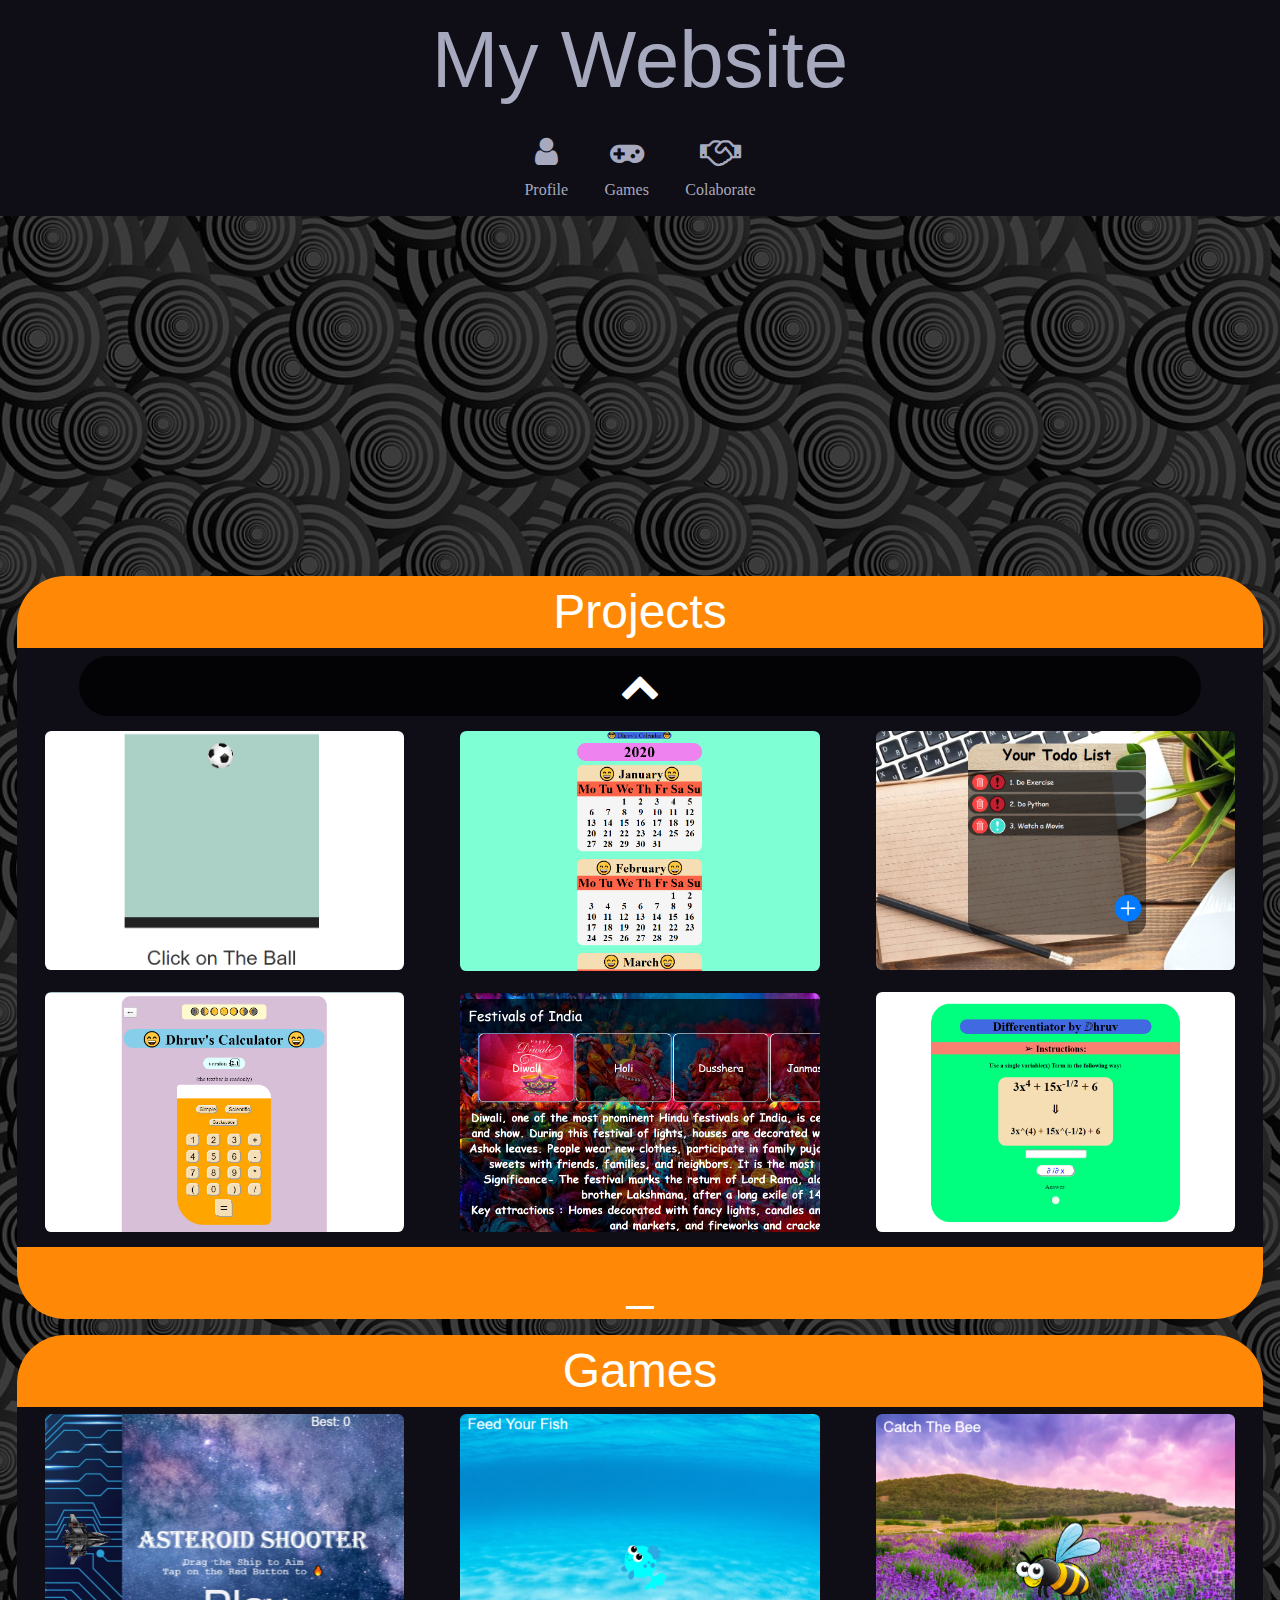
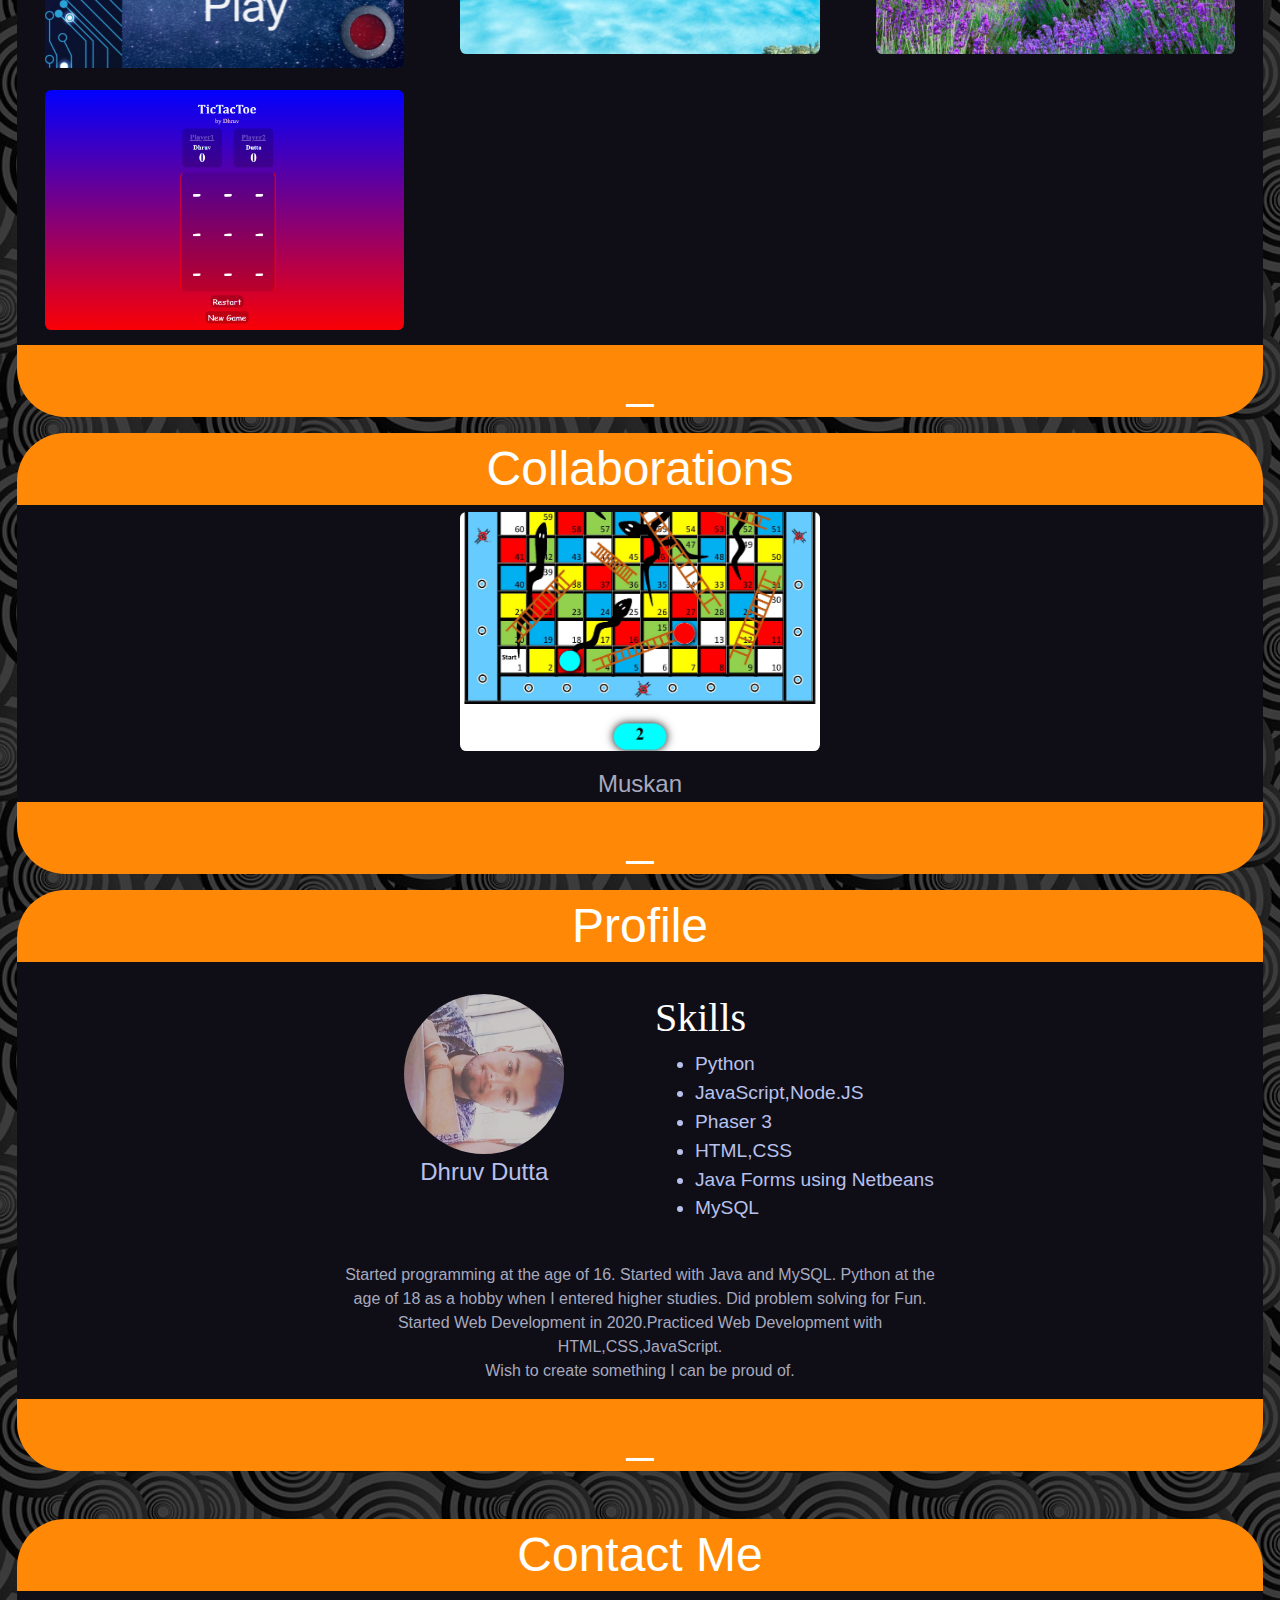
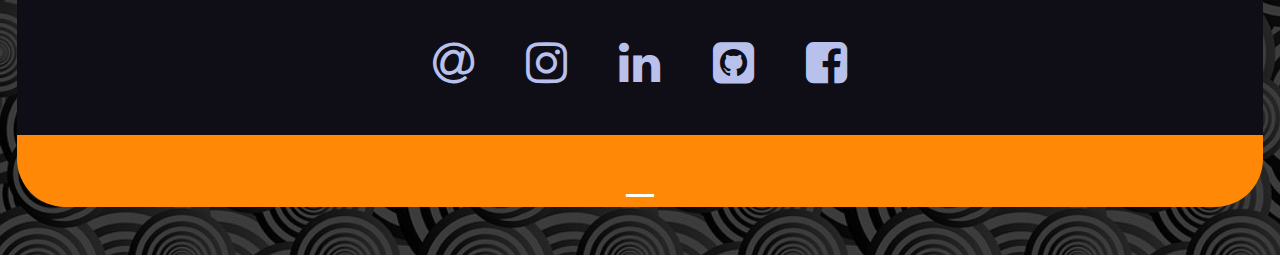
<file: index.html>
<!DOCTYPE html>
<html lang="en">
<head>
    <meta charset="UTF-8">
    <meta name="viewport" content="width=device-width, initial-scale=1.0">
    <title>Dhruv</title>
    <!-- Global site tag (gtag.js) - Google Analytics -->
<script async src="https://www.googletagmanager.com/gtag/js?id=UA-168901453-3"></script>
<script>
  window.dataLayer = window.dataLayer || [];
  function gtag(){dataLayer.push(arguments);}
  gtag('js', new Date());

  gtag('config', 'UA-168901453-3');
</script>

    <link rel="stylesheet" href="css/style.css">
    <link rel="stylesheet" href="https://stackpath.bootstrapcdn.com/bootstrap/4.4.1/css/bootstrap.min.css" integrity="sha384-Vkoo8x4CGsO3+Hhxv8T/Q5PaXtkKtu6ug5TOeNV6gBiFeWPGFN9MuhOf23Q9Ifjh" crossorigin="anonymous">
    <link rel="stylesheet" href="https://cdnjs.cloudflare.com/ajax/libs/font-awesome/4.7.0/css/font-awesome.min.css">
</head>
<body>
    
    <div class="menubar">
        <div class="my">My Website</div>
        <div class="icons">
            <a href="#profile">
                <i class="fa fa-user"><span><br>Profile</span></i>
            </a>
            <a href="#games">
                <i class="fa fa-gamepad"><span><br>Games</span></i>
            </a>
            <a href="mailto:dhrvdutta@gmail.com">
                <i class="fa fa-handshake-o"><span><br>Colaborate</span></i>
            </a>
        </div>
    </div>
    <div class="main">
        
        <div class="row">
            <div class="col-sm-12 p-head">  
                <div id="projects">
                    Projects
                </div>
            </div>
        </div>
        <div class="row sec">
            <a href="#projects" id="arr"><i class="fa fa-chevron-up" ></i></a>
        </div>
        <div class="row sec">
            <div class="col-sm-4">
                
                <a href="https://dhruvdutta.github.io/theBall/" class="btn">
                    <img src="css/img/ball.png" class="box"  alt="">
                </a>
                <a href="pages/Calc.html" class="btn">
                    <img src="css/img/calc.png" alt="" class="box" onclick="">
                </a>
            </div>
            <div class="col-sm-4">
                <a href="pages/Calender.html" class="btn">
                    <img src="css/img/calen.png" class="box" onclick="" alt="">
                </a>
                <a href="pages/index.html" class="btn">
                    <img src="css/img/fes.png" alt="" class="box" onclick="">
                </a>
            </div>
            <div class="col-sm-4">
                <a href="https://dhruvdutta.github.io/TodoList/" class="btn">
                    <img src="css/img/todo.png" class="box"  alt="">
                </a>
                <a href="pages/Diff.html" class="btn">
                    <img src="css/img/diff.png" class="box" onclick="" alt="">
                </a>
            </div>
        </div>
    
        <div class="row">    
            <div class="end col-sm-12">
                _
            </div>
        </div>
    </div>


    <div class="main">
        <div class="row">
            <div class="col-sm-12 p-head">  
                <div id="games">
                    Games
                </div>
            </div>
        </div>
        <div class="row sec">
            <div class="col-sm-4">
                <a href="https://dhruvdutta.github.io/asteroidshooter/" id="asteroidshooter" class="btn">
                    <img src="css/img/asteroid.png" class="box"  alt="">
                </a>
            </div>
            <div class="col-sm-4">
                <a href="https://dhruvdutta.github.io/yourfish/" class="btn">
                    <img src="css/img/fish.png" class="box"  alt="">
                </a>
            </div>
            <div class="col-sm-4">
                <a href="https://dhruvdutta.github.io/Catch-The-Bee/" class="btn">
                    <img src="css/img/bee.png" class="box"  alt="">
                </a>
            </div>
            <div class="col-sm-4">
                
                <a href="https://dhruvdutta.github.io/TicTacToe/" class="btn">
                    <img src="css/img/tictactoe.png" class="box"  alt="">
                </a>
            </div>
        </div>
        <div class="row">    
            <div class="end col-sm-12">
                _
            </div>
        </div>
    </div>





    <div class="main">
        <div class="row">
            <div class="col-sm-12 p-head">  
                <div id="">
                    Collaborations
                </div>
            </div>
        </div>
        <div class="row sec">
            <div class="col-sm-4 offset-sm-4">
                <a href="https://dhruvdutta.github.io/Snake-Ladders/" class="btn">
                    <img src="css/img/sl.png" class="box"  alt="">
                </a>
                <a href="http://github.com/Muskan2000/">
                    <span style="color: #a7a9be; font-size: 1.5em;">Muskan</span>
                </a>
            </div>
        </div>
        <div class="row">    
            <div class="end col-sm-12">
                _
            </div>
        </div>
    </div>
    <div class="main">
    <div class="row">    
        <div class="p-head col-sm-12" id="profile">
            Profile
        </div>
    </div>

    <div class="row sec">
        <div class="col-sm-3">

        </div>
        <div class="col-sm-3">
            <img src="css/img/me.jpg" class="pic" alt="">
        <br>
        <span id="name">Dhruv Dutta</span>
            
        </div>
        <div class="col-sm-4 about">
            <h1 style="font-family: cursive;">Skills</h1>
            <ul class="skills">
                <li>Python</li>
                <li>JavaScript,Node.JS</li>
                <li>Phaser 3</li>
                <li>HTML,CSS</li>
                <li>Java Forms using Netbeans</li>
                <li>MySQL</li>
            </ul>
            
        </div>
        <div class="col-sm-2">
            
        </div>
    </div>
    <div class="row sec">
        <div class="col-sm-3 c1">
        </div>
        <div class="col-sm-6 c2" >
            <p class="lines"> Started programming at the age of 16. Started with Java and MySQL. Python at the age of 18 as a hobby when I entered higher studies. Did problem solving for Fun.<br>Started Web Development in 2020.Practiced Web Development with HTML,CSS,JavaScript.<br>Wish to create something I can be proud of.</p>
        </div>
        <div class="col-sm-3 c3">
            
        </div>
    </div>
    
    <div class="row">    
        <div class="end col-sm-12">
            _
        </div>
    </div>
    <div class="row">
        <div class="col-sm-12 p-head">  
            <div id="contact">
                Contact Me
            </div>
        </div>
    </div>
    <div class="row sec">
        <div class="col-sm-1">

        </div>
        <div class="col-sm-10 contact">
            <a href="mailto:dhrvdutta@gmail.com" target="_blank">
                <i class="fa fa-at"></i>
            </a>
            <a href="https://www.instagram.com/_dhruv_dutta_/" target="_blank">
                <i class="fa fa-instagram"></i>
            </a>
            <a href="https://www.linkedin.com/in/dhruv-dutta-153541168/" target="_blank">
                <i class="fa fa-linkedin"></i>
            </a>
            <a href="https://github.com/DhruvDutta" target="_blank">
                <i class="fa fa-github-square"></i>
            </a>
            <a href="https://www.facebook.com/dhruv.dutta.54/" target="_blank">
                <i class="fa fa-facebook-square"></i>
            </a>
        </div>
        <div class="col-sm-1">

        </div>
    </div>
    <div class="row">    
        <div class="end col-sm-12">
            _
        </div>
    </div>
        
</div>

</body>
</html>
</file>
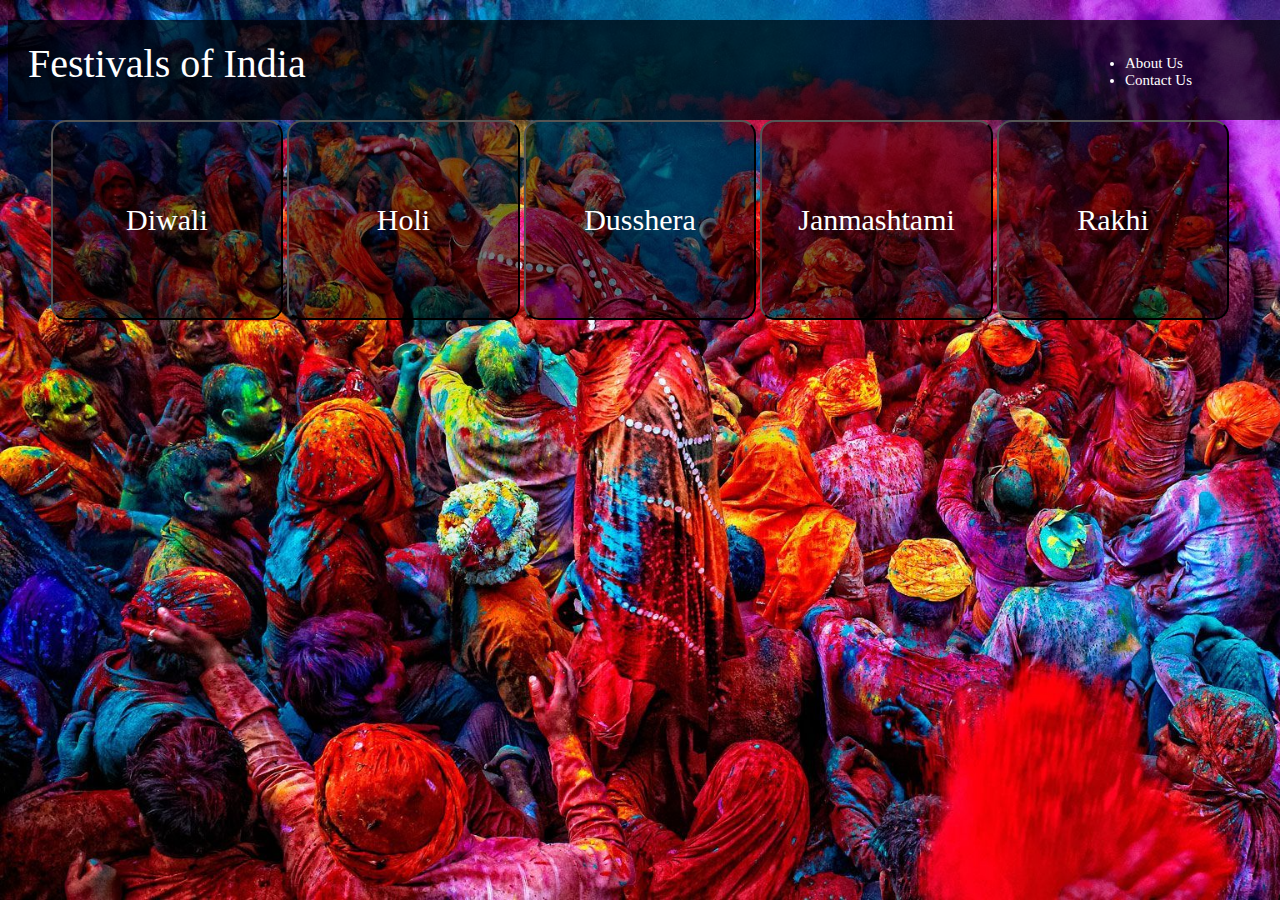
<file: pages/index.html>
<html>
<head>
<style>
.heading{
position:relative;
color:white;
background:rgba(0,0,0,0.7);
padding:20px;
height:60px;
width:100%;
float:left;
font-size:40px;
font-family:cursive;

}
.list{
padding-right:100px;
float:right;
font-family:cursive;
font-size:15px;

}
.fests{
margin:20px;
}
.fests button{
width:19%;
height:200px;
background:rgba(0,0,0,0.5);
color:white;
border-radius:15px;
font-family:cursive;
font-size:30px;

}
.diwali:hover{
background-image:Url(diw.jpg);
background-size:cover;
color:white;

}

.holi:hover{
background-image:Url(holi.jpg);
background-size:cover;
color:white;

}
.dush:hover{
color:white;
background-image:Url(dush.png);
background-size:cover;
}
.janm:hover{

background-image:Url(janm.jpg);
background-size:cover;
color:white;


}

.rakhi:hover{
background-image:Url(rakhi.jpg);
background-size:cover;
color:white;

}
</style>
<script>
const show = function show(f){
if(f==="di"){
document.getElementById("sho").innerHTML = "<h1 style='color:white; font-family:cursive;fontsize:15px;'> Diwali, one of the most prominent Hindu festivals of India, is celebrated with a lot of pomp and show. During this festival of lights, houses are decorated with clay lamps, candles, and Ashok leaves. People wear new clothes, participate in family puja, burst crackers, and share sweets with friends, families, and neighbors. It is the most popular festival in India.<br>Significance- The festival marks the return of Lord Rama, along with his wife Sita and brother Lakshmana, after a long exile of 14 years.<br>Key attractions : Homes decorated with fancy lights, candles and clay lamps, bustling shops and markets, and fireworks and crackers<br>When: The darkest new moon night of Kartik month of the Hindu lunisolar calendar, which corresponds to mid-October – mid-November as per the Gregorian Calendar<br>Where: All over the countryDiwali- 2020 14th November (Saturday)</h1>";
}
else if(f==="ho"){
document.getElementById("sho").innerHTML = "<h1 style='color:white; font-family:cursive;fontsize:15px;'>Also known as the festival of colors, holi is one of the famous festivals of India, celebrated with a lot of fervor across the country. On the eve of Holi, people make huge Holika bonfires and sing and dance around it. On the day of Holi, the famous festival of Indian states, people gather in open areas and apply dry and wet colors of multiple hues to each other, with some carrying water guns and colored water-filled balloons. It tops the charts of 10 famous festivals in India as it is celebrated all across the world with happiness.<br>Significance: It signifies the victory of good (Prince Prahlad) over evil (Holika) and the arrival of spring.<br>Key attractions: Holika bonfire, playing with colors, and bhang thandai<br>When: Full moon (Purnima) of the Phalgun month of the Hindu lunisolar calendar, which corresponds to the month of March of the Gregorian calendar<br>Where: Almost all over the country; most vibrant celebrations can be seen in North Indian statesHoli 2020: 10th March (Tuesday)</h1>";
}
else if(f==="du"){
document.getElementById("sho").innerHTML = "<h1 style='color:white; font-family:cursive;fontsize:15px;'> Dussehra, also referred to as Vijayadashami, is also among the most famous festivals of India in Hindu religion. It is celebrated in different forms of countrywide. Ramlila (enactment of scenes from Ramayana) is held everywhere for 10 days. It’s culminated with “Ravan Dahan” – the burning of huge effigies of Ravana, Meghnath, and Kumbhkaran which is a real spectacle to see. While in Mysore, a colorful procession is taken out, in Kullu it is celebrated for 10 days welcoming their mountain deities in the valley. The Mysore Palace is lit like a bride and the atmosphere is filed with the music of drums. It is a spectacle to not miss on your trip to the city of royals. It is one of the most religious festivals of India.<br> Significance: It celebrates the death of the demon king Ravana at the hands of Lord Rama.<br>Key attractions: Hustle bustle of the decorated markets, Ram-Leela acts, and the big event of the burning of effigies of Ravana, Meghnath, and Kumbhkaran<br>When: 10th day of the month of Ashwin according to the Hindu lunisolar calendar, which corresponds to September or October of the Gregorian calendarWhere: Pan IndiaDussehra 2020: 25th October (Sunday)";
}
else if(f==="ja"){
document.getElementById("sho").innerHTML = "<h1 style='color:white; font-family:cursive;fontsize:15px;'>Janmashtami is again a beautiful one among the most important religious festivals of India. Janmashtami celebrations in Mathura and Vrindavan are very popular. People fast throughout the day and break it with a special meal after dusk which makes it one of the important in the list of festivals of India. Visiting temples, praying, dancing, and singing bhajans (hymns) at midnight is a part of the celebrations of the birth of Lord Krishna. Often, small children dress up like Lord Krishna on this day. Images and picturization of Krishna’s life story are depicted in the “jhankis” in temples. It is one of the popular festivals of India.<br> Significance: It is the annual celebration of the birthday of Lord Krishna.<br>Key attractions: The Janmashtami puja and festivities in the temples and the jhaankis of Lord Krishna<br>When: The 8th day (Ashtami) of the Krishna Paksha (dark fortnight) of the month of Bhadrapada according to the Hindu lunisolar calendar, which corresponds to August or September of the Gregorian calendar<br>Where: Celebrated by the Hindu community all over, but the festivities at Mathura and Vrindavan are very popularJanmashtami 2020: 12th August (Wednesday)";
}
else if(f==="ra"){
document.getElementById("sho").innerHTML = "<h1 style='color:white; font-family:cursive;fontsize:15px;'>One of the famous festivals in the list of festivals of India, Rakhi is celebrated among Hindu. Signifying the brother-sister bonding, during Rakhi, the sister performs Aarti (prayer), applies tilak, and ties rakhi (a sacred thread) on the brother’s wrist wishing his well being. The brother, in return, vows to protect the sister. Another festival which has a strong similarity to Rakhi is Bhai Dooj which comes just after Diwali.<br>Significance: It symbolizes the strong bonding of a brother and sister.<br>Key attractions: The ritual of Rakhi and the brightly decked up markets showcasing a colourful variety of rakhis and sweets<br>When: The full moon day of Shravana month of the Hindu lunisolar calendar, which corresponds to August of the Gregorian calendar<br>Where: Particularly in North, Central and West IndiaRaksha Bandhan 2020: 3rd August (Monday)";
}}
</script>

</head>
<body background="123.jpg" style="background-size:cover">
<div class="heading">Festivals of India<div class="list">
<ul>
<li>About Us</li>
<li>Contact Us</li>
</ul>
</div>
</div>

<center>
<div class="fests">
<button class="fest diwali" onclick="show('di')">Diwali</button>
<button class="fest holi" id="ho"onclick="show('ho')">Holi</button>
<button class="fest dush" id="du"onclick="show('du')">Dusshera</button>
<button class="fest janm" id="ja"onclick="show('ja')">Janmashtami</button>
<button class="fest rakhi" id="ra"onclick="show('ra')">Rakhi</button>

</div>
<div style="background:rgba(0,0,0,0.5);"id="sho">
</div>
</body>
</html>
</file>
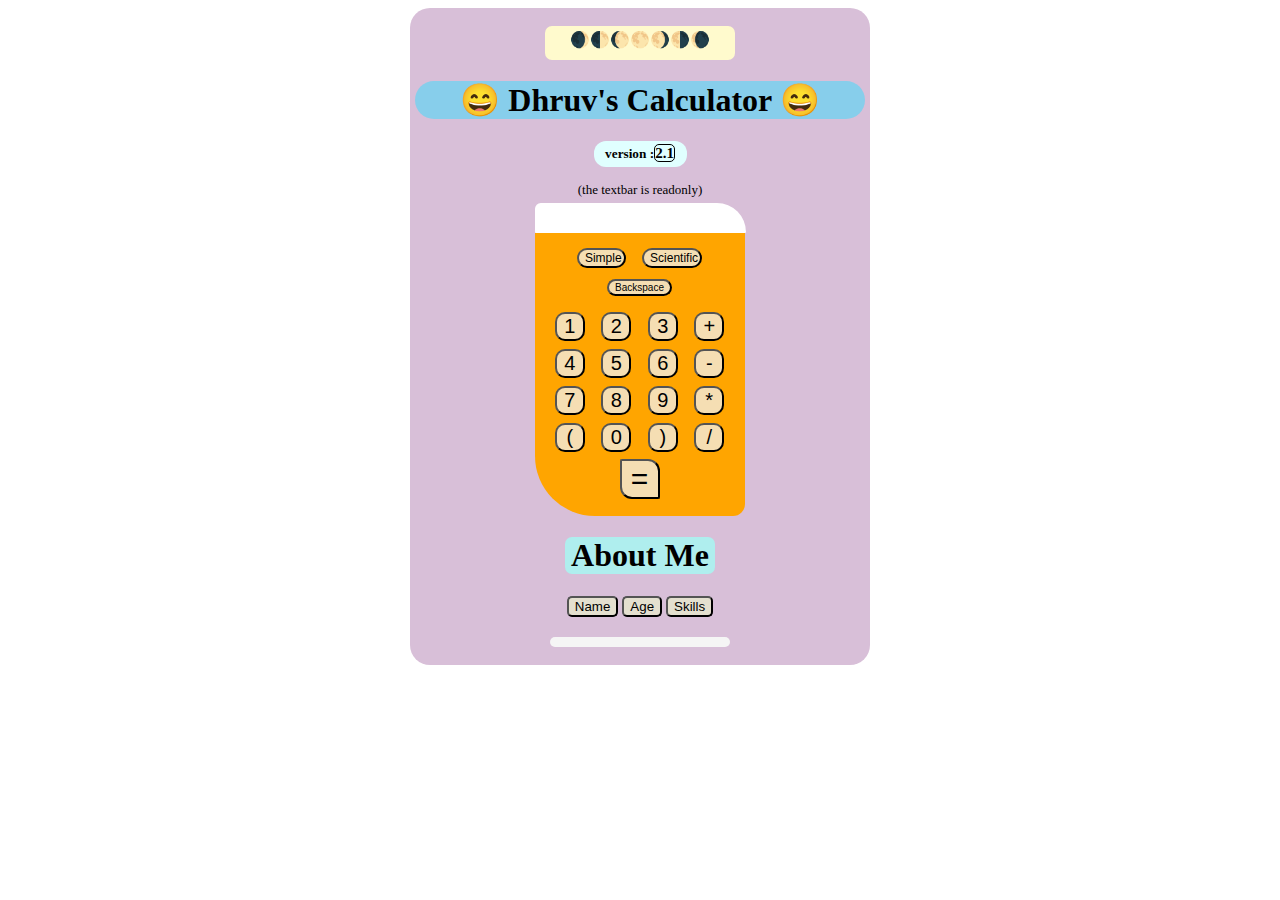
<file: pages/Calc.html>
<html>
<head>
	<meta name="viewport" content="width=device-width, initial-scale=1.0">
	
	<style>
	.heading{
		background-color:skyblue;
		width: 450px;
		border-radius: 25px;
		margin-bottom: 2px;
		/*position: fixed;
		top:70px;
		height: 90px;
*/
	}
	.moons{
		background-color: lemonchiffon;
		width: 190px;
		height: 30px;
		border-radius: 7px;
		padding-top: 4px;
	}
	.version{
		background-color: lightcyan;
		border-radius: 12px;
		width: 85px;
        height: 18px;
        padding: 4px;
		margin-top: 10px;
		margin-bottom: 15px;
	}
	.readonly{
		background-color: mistyrose,rgba(red, green, blue, 0.8);
		border-radius: 12px;
		width: 150px;
        margin-bottom: 0px;	
	}
	.txtbar{
        margin-top: 5px;
		border-radius: 12px 60px 2px 2px ;
		margin-bottom: 0px;
		width: 211px;
        height: 30px;
        font-size: 20px;
        border: 0px;
        padding-left: 10px;
        padding-right: 20px;
	}
	.buttons{
		width: 180px;
        border-top: 0px;
		border-radius: 0px 0px 12px 60px;
		padding: 15px;
		font-size: 30px;
		padding-top: 2px;
        background-color: orange;
	}
	.buttons input{
		transition: all 0.5s;
		background-color: wheat;
		border-radius: 10px;
		margin: 5px 5px 2px 4px;
        font-size: 20px;
    }
	input:hover{
		background-color:cadetblue;
		color: wheat;
	}
	#equals{
		font-size: 30;
        border-radius: 2px 12px;
        color: black;
        width:40px;
	}
	.about{
		background-color: paleturquoise;
		width: 150px;
		border-radius: 7px;
	}
	.details input{
		border-radius: 5px;
		background-color: rgb(228, 224, 207);
	}
	footer{
		background-color: whitesmoke;
		width: 180px;
		margin-top: 20px;
		border-radius: 5px;
		padding-bottom: 10px;
		font-family: cursive;
		color: black;
	}
	#clear{
		margin-bottom: 10px;
	}
	.body{
        background-color:thistle;
		padding-top: 18px;
		padding-bottom: 18px;
		border-radius: 20px;
		width: 460px;
		align-self: center;
        align-items: center;
		align-self: auto;
		margin: auto;
	}
	span{
		border: 1px solid;
		border-radius: 5px;
	}
	.toggle input{
		margin-top: 2px;
		font-size: 12px;
		border-radius: 10px;
        color: black;
        padding-right: 2px;
	}
	.toggle{
		margin-top: 0px;
		padding-bottom: 4px;
        padding-top: 0px;
        border-radius:0px 0px 15px 15px;
        width: 150px;
	}
	.operators input{
		background-color: aquamarine;
		width: auto;
        font-size: 10px;
	}
	.operators input:active{
		background-color: red;
	}
	.ver{
		font-size: 15px;
	}
	.instr{
		font-size: 9px;
	}
	#clear{
		font-size: 10px;
	}
	.num input{
        border-radius:10px;
        width: 30px;
    }
    .num{
        margin-top: 0px;
    }
    .sci input{
        font-size: 9px;
    }
	#back{
		margin-left: 5px;
		margin-top: 7px;
		float: left;
		
	}
	</style>
</head>
<body>
	<center class="body">
		

<script>
	A="";
	function calc(num){
		A+=num;
		document.forms[0].txt.value = A;
	}
	function ans(){
		document.forms[0].txt.value = A +"="+eval(A);
		A="";
	}
	dhruv = {name:"Dhruv Dutta",age:"18",skills:"Python\nJavaScript\nHtml\nMySQL\nCSS",ini:initials};
	function initials(){
	 return "D D";
	}
	var moon=["&#127762"]
	for(i=127763;i<=127768;i++){
		moon.push("&#"+i);
	}
	var string2= moon.join("");
	document.write("<div class='moons'>"+string2+"</div>")
	function scicalc(){
		document.getElementById("operators").innerHTML ="<div class='instr' >(first enter the number then click the operation)</div><input class ='sci' type='button' value='&#8730' onclick='scalc(\"sqrt\")'><input class ='sci' type='button' value='Sin()' onclick='scalc(\"sin\")'><input class ='sci' type='button' value='Cos()' onclick='scalc(\"cos\")'><input class ='sci' type='button' value='Tan()' onclick='scalc(\"tan\")'>";
		A="";
		document.forms[0].txt.value ="";
	}
	function simcalc(){
		document.getElementById("operators").innerHTML= "";
		A="";
		document.forms[0].txt.value = "";
	}
	var Op ;
	function scalc(Op){
		switch(Op){
			case 'sqrt':
				document.forms[0].txt.value = "sqrt of "+A+"="+Math.sqrt(A);
				A="";
				break;
				case 'sin':
				document.forms[0].txt.value = "sin("+A+") = "+Math.sin(A);
				A="";
				break;
				case 'cos':
				document.forms[0].txt.value = "cos("+A+") = "+Math.cos(A);
				A="";
				break;
				case 'tan':
				document.forms[0].txt.value = "tan("+A+") = "+Math.tan(A);
				A="";
				break;	
		}
	}
</script>
<form>
	
    <div class="heading">
	    <h1>&#128516 Dhruv's Calculator &#128516</h1>
    </div>
    <h5 class="version">version :<span class="ver">2.1</span>
    </h5>
    <font size=2>
        <div class="readonly">(the textbar is readonly)</div>
    </font>
    <input class="txtbar" type="text" name ="txt" value="" readonly><br>
    <div class="buttons">
        <div class="toggle"><input type="button" value="Simple" onclick="simcalc()">
            <input type="button" value="Scientific" onclick="scicalc()">
        </div>
        <input type="button" value="Backspace" id="clear" onclick="A=A.slice(0,-1);document.forms[0].txt.value=A;"><br>
        <div class="num">
            <input type="button" value="1" onClick="calc('1')">
            <input type="button" value="2" onClick="calc('2')">
			<input type="button" value="3" onclick="calc('3')">            
			<input type="button" class="operators" value="+" onclick="calc('+')">
            <br>
            <input type="button" value="4" onclick="calc('4')">
            <input type="button" value="5" onclick="calc('5')">
			<input type="button" value="6" onclick="calc('6')">            
			<input type="button" class="operators" value="-" onclick="calc('-')">
            <br>
            <input type="button" value="7" onclick="calc('7')">
            <input type="button" value="8" onclick="calc('8')">
			<input type="button" value="9" onclick="calc('9')">            
			<input type="button" class="operators" value="*" onclick="calc('*')">
            <br>
            <input type="button" value="(" onclick="calc('(')">
            <input type="button" value="0" onclick="calc('0')">
			<input type="button" value=")" onclick="calc(')')">            
			<input type="button" class="operators" value="/" onclick="calc('/')">
        </div>
        <div class="operators" id="operators">
        </div>
        <input type="button"  id ="equals" value="=" onclick="ans()">
        </div>
</form>
<section>
<h1 class="about">About Me</h1>
<div class="details">
    <input type ="button" value="Name" onclick="alert(dhruv.name);">
    <input type ="button" value="Age" onclick="alert(dhruv.age);">
    <input type ="button" value="Skills" onclick="alert(dhruv.skills);">
</div>
</section>
<footer class="footer"><!--
	versions:<br>
	<span>2.1 -> 2nd Feb 2020 </span>(Eval added)<br><br>
	<span>2.0 -> 1st Feb 2020 </span><br>(scientific + multiop)<br><br>
	<span>1.3 -> 31st Jan 2020 </span><br>(CSS)<br><br>
	<span>1.2 -> 13th Jan 2020 </span>(textbar)<br><br>
	<span>1.1 -> 28th Dec 2019 </span>(release)<br><br>
<h3>Contact Me:</h3>-->
</footer>
</center>
</body>
</file>
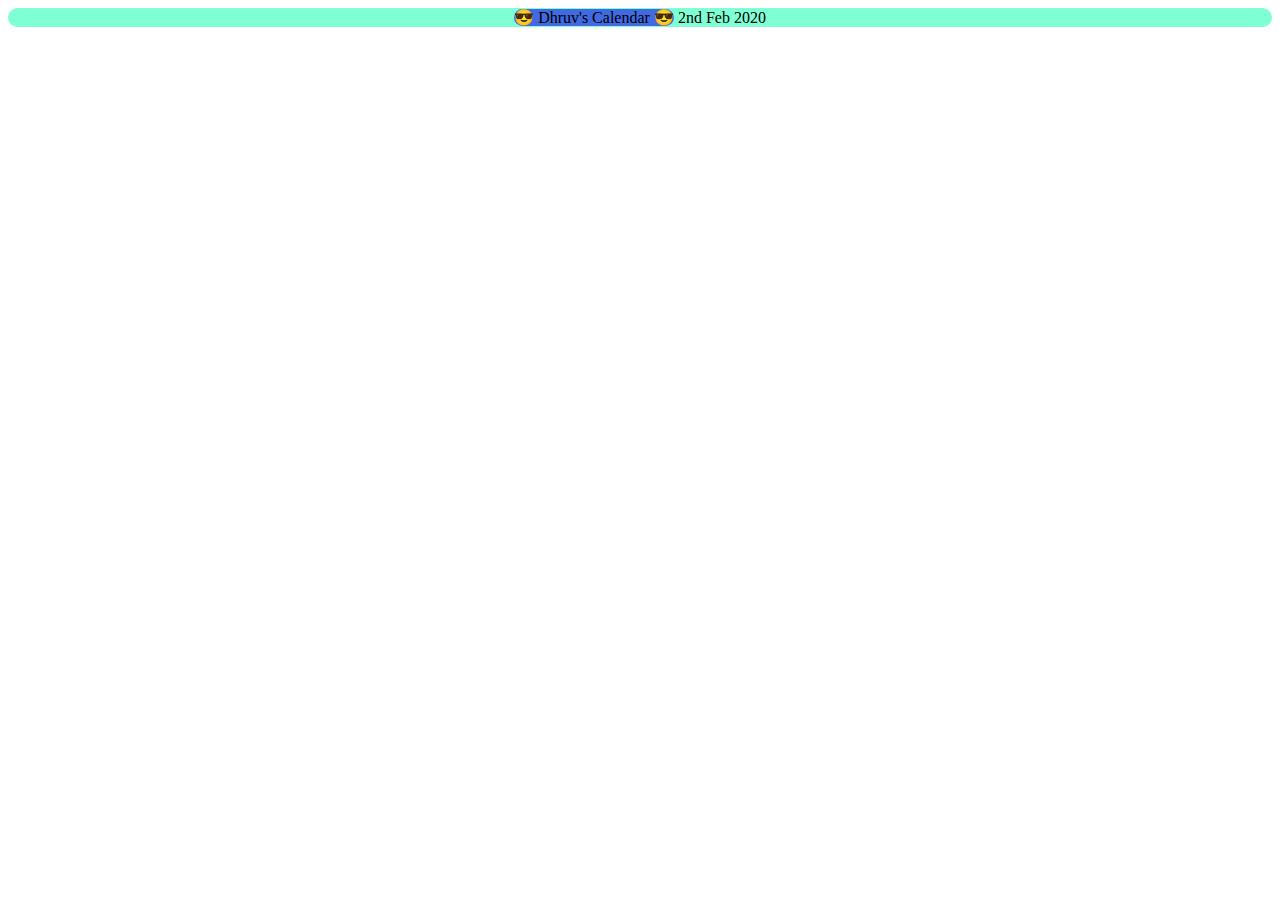
<file: pages/Calender.html>
<html>
    <head>
        <meta name="viewport" content="width=device-width, initial-scale=1.0">
        <title>
            Dhruv's Page
        </title>
        <style>
            .body{
                background-color:aquamarine;
                border-radius: 30px;
                width: auto;
                
            }
            .name{
                background-color:royalblue;
                width: auto;
                border-radius: 20px;
                
            }
            .year{
                margin-top: 10px;
                font-size: 40px;
                background-color: violet;
                color:black;
                border-radius: 0px;
                margin-bottom: 10px;
                border-radius: 50px;
                width: 320;
            }
            .month{
                margin-top: 0px;
                margin-bottom: 0px;
                background-color: wheat;
                width: 320;
                border-radius: 15px 15px 0px 0px;
                font-size:1.5em;
            }
            .days{
                background-color: tomato;
                border-radius: 0px 0px;
                width: 320;
                margin-top: 0px;
                margin-bottom: 0px;
            }
            .num{
                border-radius: 0px 0px 15px 15px;
                background-color:whitesmoke;
                width: 320;
                margin-top: 0px;
                padding-bottom: 5px;
                
            }
            span{
                margin-top: 10px;

            }
        </style>
    </head>
    <body>
        <center>
        <div class="body" ><font class="name" size=auto>&#128526 Dhruv's Calendar &#128526</font>
        <script>
            function leapchk(year){
                if ((year % 4) == 0){
                    if ((year % 100) == 0){
                        if ((year % 400) == 0){
                            lp = true;
                        }
                        else{
                            lp = false;
                        }
                    }
                    else{
                        lp = true;
                    }
                }
                else{
                    lp = false;
                }
            return lp;
            }
            var month = 1;
            var year = prompt("Enter a year between 2020 , 5000","2020");
            if (parseInt(year)>=2020){
            document.write("<h1 class='year'>"+year+"</h1>")
            while(month<=12){
                var day_start = 2;
                for(i=2020;i<year;i++){
                    if (leapchk(i)){
                        day_start+=366
                    }
                    else{
                        day_start+=365
                    }
                }
                day_start%=7;
                
                var m = ["January", "February", "March", "April", "May", "June", "July", "August", "September", "October", "November", "December"]
                document.write("<h1 class='month'>&#128516 "+m[month-1]+"&#128516</h1>")
                if (leapchk(year)){
                    var days = new Array(31, 29, 31, 30, 31, 30, 31, 31, 30, 31, 30, 31) ;

                }
                else{
                    var days = new Array(31, 28, 31, 30, 31, 30, 31, 31, 30, 31, 30, 31);

                }
                for(i=0;i<parseInt(month)-1;i++){
                    day_start+=days[i]
                    
                }
                day_start%=7;
                var day = ["Mo", "Tu", "We", "Th", "Fr", "Sa", "Su"];
                document.write("<h1 class='days'>"+day.slice(0,7).join(" ")+"</h1><h2 class='num'>");
                for(j=1;j<=days[parseInt(month)-1];j++){
                    if (j==1){
                        document.write("&nbsp".repeat((day_start*7))+"&nbsp".repeat(3)+"<span>"+j+"</span>"+"&nbsp".repeat(2));
                    }
                    else{
                        if (j<=9){
                            document.write("&nbsp".repeat(3)+"<span>"+j+"</span>"+"&nbsp".repeat(2));
                        }
                        else{
                            document.write("&nbsp".repeat(2)+"<span>"+j+"</span>"+"&nbsp".repeat(1));
                        }
                    }
                    if ((day_start+j)%7==0){
                        document.write("<br>");
                    }
                }
                document.write("&nbsp".repeat(7-((day_start+days[month-1])%7)).repeat(7)+"</h2>");
            month+=1;
            }}
            else{
                alert("This calender does not works for that input Yet")
            }
        </script>
        2nd Feb 2020
    </body><center>
</html>
</file>
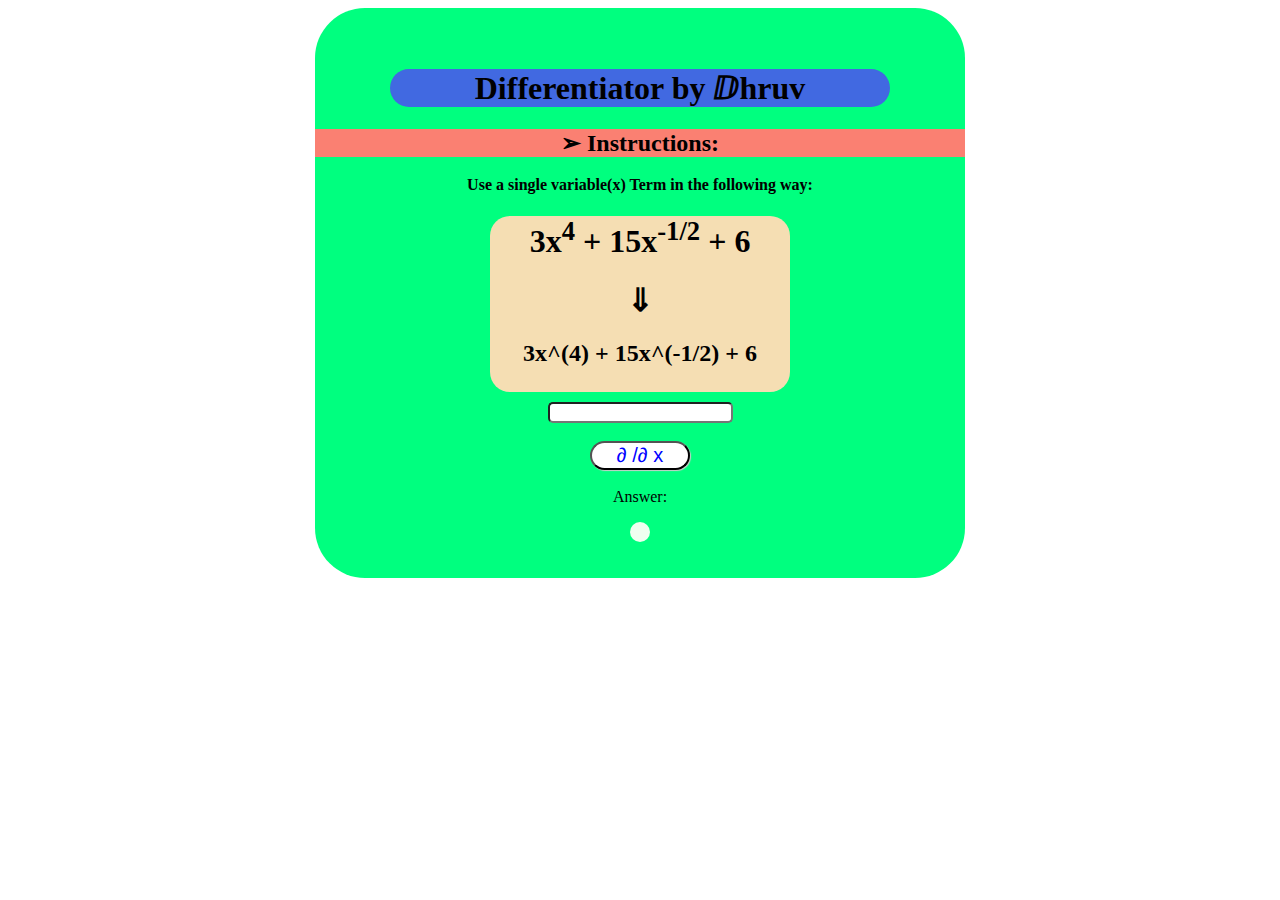
<file: pages/Diff.html>
<html>
    <head>
        <meta charset="UTF-8">
        <meta name="viewport" content="width=500, initial-scale=1.0">
        <title>
            Differentiator
        </title>
        <style>
        .heading{
            background-color:royalblue;
            width: 500px;
            border-radius: 20px;
        }
        .body{
            background-color:springgreen;
            width: 650px;
            align-self: auto;
            align-content: center;
            height: auto;
            border-radius: 50px;
            padding-top: 20px;
            height: 550px;
        }
        .d{
            box-shadow: 1px 1px 1px #ccc;

            background-color:white;
            font-size: 25px;
            color: blue;
            width: 100px;
            border-radius: 18px;
            font-size: 20px;


        }
        .d:hover{
            transition: 1.5s;
            background-color: blue;
            color: white;
            /*transform: rotateY(180deg);
            -webkit-transform: scaleX(-1);
            transform: scaleX(-1);*/
            


        }
        .ans{
            background-color: honeydew;
            border-radius: 45px;
            width: fit-content;
            padding:10px;
        }
        .ins{
            background-color: salmon;
        }
        .conv{
            background-color: wheat;
            width: 300px;
            border-radius: 20px;
            padding-bottom: 5px;
            margin-bottom: 10px;
        }
        .term{
            border-radius: 5px;
        }
        </style>
    </head>
    <body width=100%>
        <center>
        <script>
            var term ;
            var ans;
            var a;
            function calc(){
                if(term ==undefined){
                term =document.forms[0].Term.value;
                }
                if(term.includes("x^(0)")){
                        term = term.replace("x^(0)","");
                    }
                if(term.includes(" + ")){
                    term = term.split(" + ");
                    var result = []
                    for(i=0;i<term.length;i++){
                        result.push(diff(term[i]));

                    }
                    document.getElementById("para").innerHTML = result.join(" + ");
                }
                else if(term.includes(" - ")){
                    term = term.split(" - ");
                    var result = []
                    for(i=0;i<term.length;i++){
                        result.push(diff(term[i]));

                    }
                    document.getElementById("para").innerHTML = result.join(" - ");
                }
                else{
                    document.getElementById("para").innerHTML = diff(term);
                    term=a;
                }
                }
            function diff(term){
                if(term.includes("x^(0)")){
                        term = term.replace("x^(0)","");
                    }
                if(term =="x" || term=="1x" || term=="x^(1)"){
                    ans=1;
                }
                else if(!term.includes("x")){
                    ans=0;
                    }
                
                else if(!term.includes("^")){
                    ans=term.replace("x","");
                }
                else{
                    if(term.charAt(0)=="x"){
                        term = 1+term;
                    }
                    var t = term.replace("^","").split("x");
                    var t1 = eval(t[1].replace("(","").replace(")",""))

                    a = t[0]*t1+"x"+"^("+eval(t1-1)+")"
                    ans=t[0]*t1+"x"+"<sup>"+eval(t1-1)+"</sup>"
                }
                return ans;

            }
            function change(){
                term = document.forms[0].Term.value;
            }
        </script>
        <Center class="body">
            <span>
                <h1 class="heading"> Differentiator by &#8517hruv </h1><h1 ></h1>
                <h2 class="ins">&#10146  Instructions:</h2><strong class="use">
                Use a single variable(x) Term in the following way:</strong>
                <div class="conv"><h1>3x<sup>4</sup> + 15x<sup>-1/2</sup> + 6</h1>
                <h1>&#8659</h1>
                <h2>3x^(4) + 15x^(-1/2) + 6</h2></div>
            </span>
            <form >
                <input type="text" class="term" name="Term" value="" onchange="change()"><br><br>
                <input type="button" class="d" value="&#8706 /&#8706 x" onclick="calc()"><br><br>
                Answer:<br>
                <p class="ans" id="para"></p>
            </form>
        </Center></center>
    </body>
</html>
</file>
<file: css/style.css>
body{
    background-image: url("img/back.jpg");
    margin: 0;
    background-size: 70%;
    
}
.my{
    color: #a7a9be;
    
    font-size: 5em;
    text-align: center;
    
}

.menubar{
    
    background-color: #0f0e17;
    width: 100%;
    
}
span{
    font-size: .5em;
}
.icons{
    width: 100%;
    float: right;
    background-color: #0f0e17;
    text-align: center;
}
.icons i{
    color: #a7a9be;
    text-align: center;
    margin: .5em;
    font-size: 2em;
    
}

@media screen and (max-width:1080px){
    .my{
        width: 100%;
        text-align: center;
        font-size: 3em;
    }
    .icons{
        width: 100%;
        text-align: center;
        font-size: .7em;
        margin: 0 auto;
    }
    .icons i {
        line-height: .5em;
        padding: .5em;

    }
    
}
.menubar button{
    color: white;
    padding: 1em 0em;
    width: 30%;
    background-color: #0f0e17;
    border: none;
    user-select: none;
    outline: none;
}
.menubar button:hover{
    background: rgba(0, 0,0, 0.9);
}
.topimg{
    position: fixed;
    width: 100%;
    height: 100vh;
    background-color: #0f0e17;
}
#logo{
    position: absolute;
    top:30vh;
    

}
.heading{
    position: relative;
    border-radius: 1em 1em 0em 0em;
    background-color: #ff8906;
    color: white;
    text-align: center;
    font-size: 3em;
    margin: 0 auto;
    height: 1.5em;
    
}
.sec{
    background-color: #0f0e17;

}
#arr{
    font-size: 2.5em;
    background: rgba(0, 0,0, 0.8);
    width: 90%;
    border-radius:2em ;
    color: white;
    margin: .2em auto;
}
.main{
    position: relative;
    top:40vh;
    color: white;
    text-align: center;
    padding-left: 2em;
    padding-right: 2em;
    width: 100%;
    margin-bottom: -2em;
}
.box{
    border-radius: 0.4em;
    margin-bottom: .5em;
    width: 100%;
    height: auto;
}
.btn{
    width: 100%;
    background-color: #b8c1ec;
}
.pic{
    position: relative;
    margin-top: 2em;
    border-radius: 50em;
    width: 10em;
}
#name{
    color: #b8c1ec;
    font-size: 1.5em;
}
.end{
    position: relative;
    font-size: 3em;
    background: #ff8906;
    text-align: center;
    color: #fffffe;
    border-radius:0 0 1em 1em ;
    margin-bottom: 1em;
}
.p-head{
    position: relative;
    font-size: 3em;
    background: #ff8906;
    text-align: center;
    color: #fffffe;
    border-radius: 1em 1em 0 0;
}


.profile{
    position: relative;

}
.para{
    position: absolute;
    color: #a7a9be;
    background-color: #0f0e17;
    
}
.about{
    color: #fffffe;
    text-align: left;
    margin-top: 2em;
    
}
.skills{
    color: #b8c1ec;
    font-size: 1.2em;
}
.lines{
    margin-top: 1.5em;
    color:#a7a9be;
}

.contact i{
    margin:1em .5em;
    font-size: 3em;
    color: #b8c1ec;
    line-height: 1em;

}



.n1,.n2{
    width: 50%;
    font-size: 2em;
    color: #a7a9be;
}
.n1:hover,.n2:hover{
    background-color: black;
}
.m{
    display: block;
}
.s{
    display: none;
}
</file>
